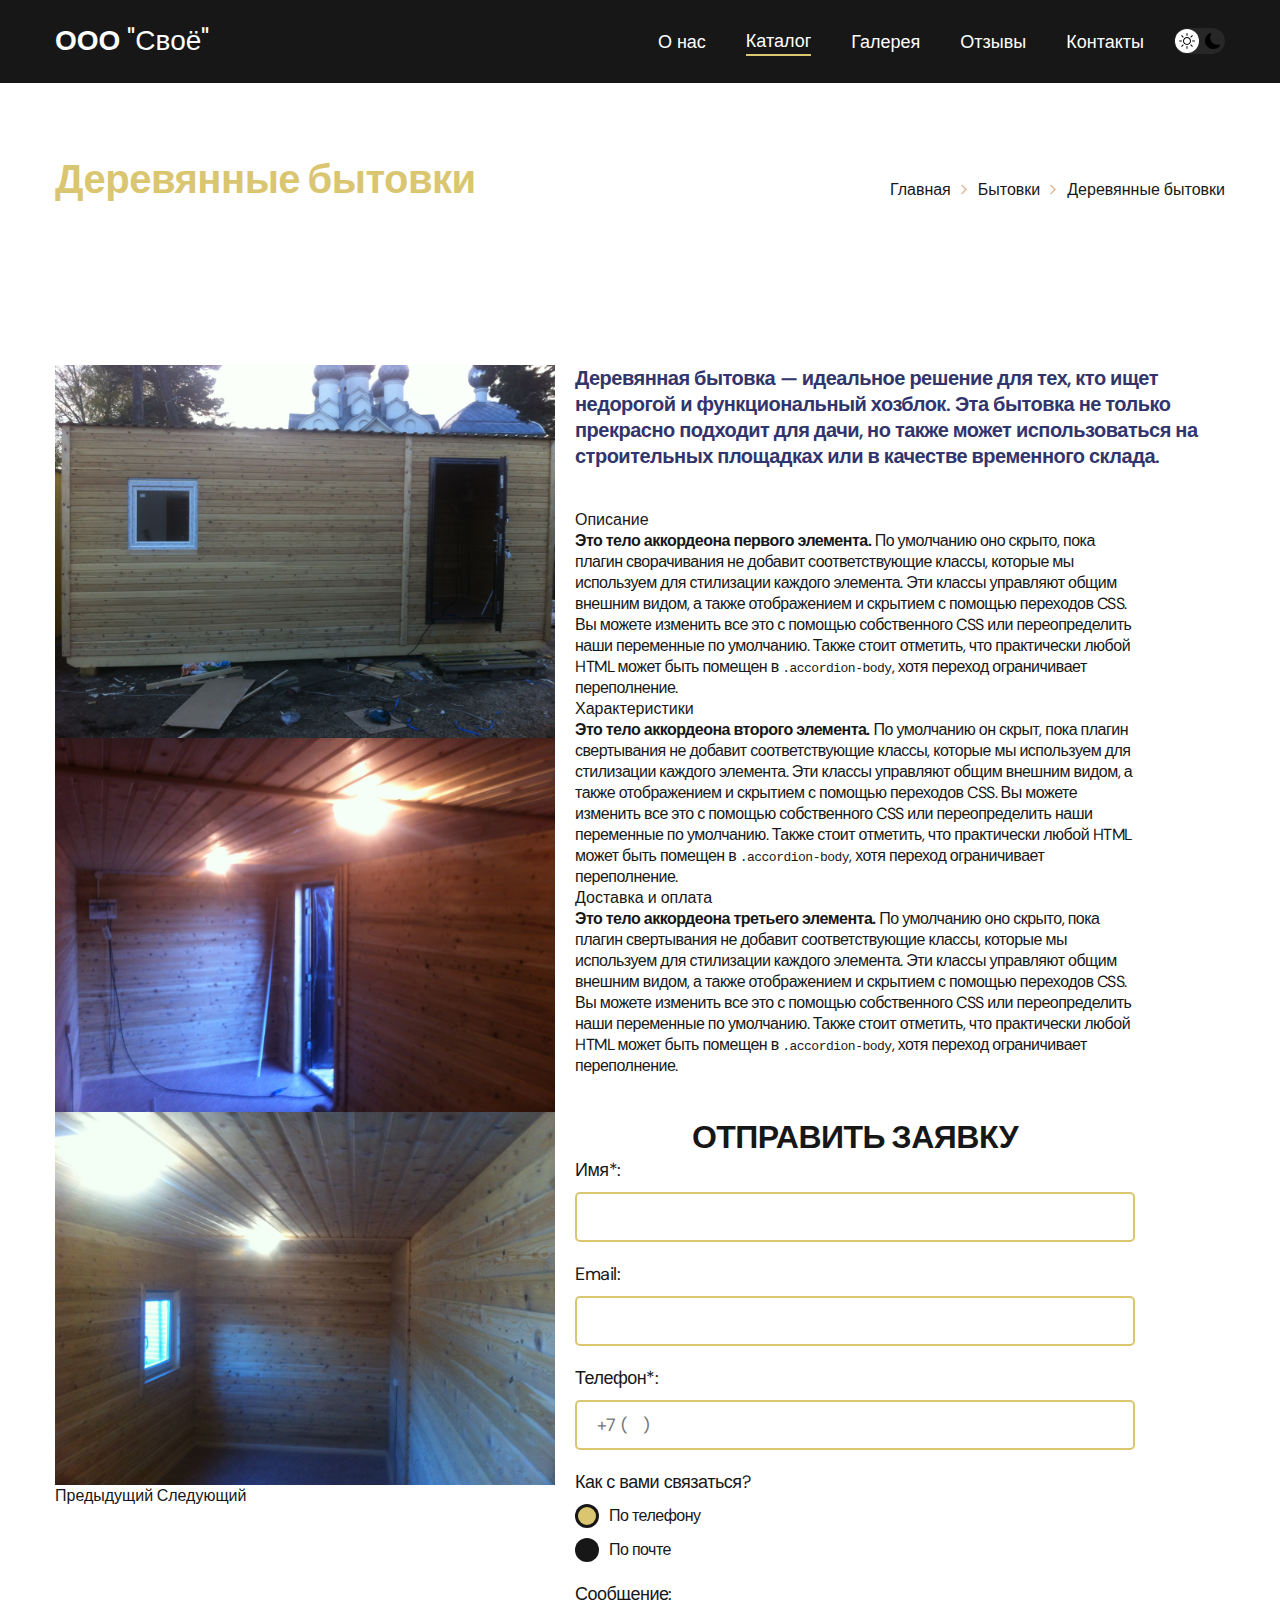
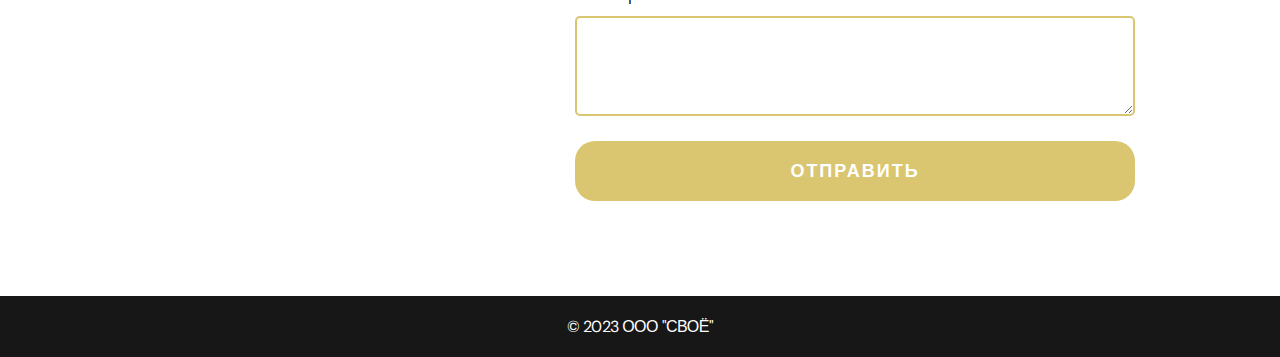
<file: bitovka-1.html>
<!DOCTYPE html>
<html lang="en">
  <head>
    <meta charset="UTF-8" />
    <meta http-equiv="X-UA-Compatible" content="IE=edge" />
    <meta name="viewport" content="width=device-width, initial-scale=1.0" />
    <link
      href="https://cdn.jsdelivr.net/npm/bootstrap@5.3.0-alpha1/dist/css/bootstrap.min.css"
      rel="stylesheet"
      integrity="sha384-GLhlTQ8iRABdZLl6O3oVMWSktQOp6b7In1Zl3/Jr59b6EGGoI1aFkw7cmDA6j6gD"
      crossorigin="anonymous"
    />
    <link rel="stylesheet" href="./css/main.css" />
    
  </head>

  <body>
    <nav class="nav">
      <div class="container">
        <div class="nav-row">
          <a href="./index.html" class="logo"><strong>ООО</strong> "Своё"</a>
          <button class="dark-mode-btn">
            <img
              src="./img/sun.svg"
              alt="Light mode"
              class="dark-mode-btn__icon"
            />
            <img
              src="./img/moon.svg"
              alt="Dark mode"
              class="dark-mode-btn__icon"
            />
          </button>
          <ul class="nav-list">
            <li class="nav-list__item">
              <a href="#" class="nav-list__link">О нас</a>
            </li>
            <li class="nav-list__item">
              <a href="#" class="nav-list__link nav-list__link--active">Каталог</a>
            </li>
            <li class="nav-list__item">
              <a href="#" class="nav-list__link">Галерея</a>
            </li>
            <li class="nav-list__item">
              <a href="#" class="nav-list__link">Отзывы</a>
            </li>
            <li class="nav-list__item">
              <a
                href="./contacts.html"
                class="nav-list__link "
                >Контакты</a
              >
            </li>
          </ul>
        </div>
      </div>
    </nav>

    <nav class="section">
      <div class="container">
        <div class="product__title__card" >
        <h1 class="title-3">Деревянные бытовки</h1>
        <div class="direction">
          <button class="direction-first">
            <a href="./index.html" class="direction-first">Главная</a>
          </button>
          <img src="./img/svg/Vectornone.svg" alt="" />
          <button class="direction-first">
            <a href="./bitovki.html" class="direction-first">Бытовки</a>
          </button>
          <img src="./img/svg/Vectornone.svg" alt="" />
          <button class="direction-first">
            <a href="./bitovka-1.html" class="direction-first">Деревянные бытовки</a>
          </button>
          </div>
        </div>
      </div>
    </nav>

    <main class="section">
      <div class="container">
        <div class="info__card">
        <div class="card-photos">
          <div
      id="carouselExampleControls"
      class="carousel slide"
      data-bs-ride="carousel"
     >
      <div class="carousel-inner">
        <div class="carousel-item active">
          <img src="./img/bitovki/bitovka-1/image01.jpg" class="d-block w-100" alt="..." />
        </div>

        <div class="carousel-item">
          <img src="./img/bitovki/bitovka-1/image06.jpg" class="d-block w-100" alt="..." />
        </div>
        <div class="carousel-item">
          <img src="./img/bitovki/bitovka-1/image07.jpg" class="d-block w-100" alt="..." />
        </div>
      </div>
      <button
        class="carousel-control-prev"
        type="button"
        data-bs-target="#carouselExampleControls"
        data-bs-slide="prev"
      >
        <span class="carousel-control-prev-icon" aria-hidden="true"></span>
        <span class="visually-hidden">Предыдущий</span>
      </button>
      <button
        class="carousel-control-next"
        type="button"
        data-bs-target="#carouselExampleControls"
        data-bs-slide="next"
      >
        <span class="carousel-control-next-icon" aria-hidden="true"></span>
        <span class="visually-hidden">Следующий</span>
      </button>
    </div>
        </div>
        <div class="card-description">
          <div class="card-description-text">
          <h3 class="project__title__text">Деревянная бытовка — идеальное решение для тех, кто ищет недорогой и функциональный хозблок. Эта бытовка не только прекрасно подходит для дачи, но также может использоваться на строительных площадках или в качестве временного склада.</h3>
          </div>
          <div class="accordion__text">
          <div class="accordion" id="accordionExample">
            <div class="accordion-item">
              <h2 class="accordion-header" id="headingOne">
                <button class="accordion-button" type="button" data-bs-toggle="collapse" data-bs-target="#collapseOne" aria-expanded="true" aria-controls="collapseOne">
                   Описание
                </button>
              </h2>
              <div id="collapseOne" class="accordion-collapse collapse show" aria-labelledby="headingOne" data-bs-parent="#accordionExample">
                <div class="accordion-body">
                  <strong>Это тело аккордеона первого элемента.</strong> По умолчанию оно скрыто, пока плагин сворачивания не добавит соответствующие классы, которые мы используем для стилизации каждого элемента. Эти классы управляют общим внешним видом, а также отображением и скрытием с помощью переходов CSS. Вы можете изменить все это с помощью собственного CSS или переопределить наши переменные по умолчанию. Также стоит отметить, что практически любой HTML может быть помещен в <code>.accordion-body</code>, хотя переход ограничивает переполнение.
                </div>
              </div>
            </div>
            <div class="accordion-item">
              <h2 class="accordion-header" id="headingTwo">
                <button class="accordion-button collapsed" type="button" data-bs-toggle="collapse" data-bs-target="#collapseTwo" aria-expanded="false" aria-controls="collapseTwo">
                  Характеристики
                </button>
              </h2>
              <div id="collapseTwo" class="accordion-collapse collapse" aria-labelledby="headingTwo" data-bs-parent="#accordionExample">
                <div class="accordion-body">
                  <strong>Это тело аккордеона второго элемента.</strong> По умолчанию он скрыт, пока плагин свертывания не добавит соответствующие классы, которые мы используем для стилизации каждого элемента. Эти классы управляют общим внешним видом, а также отображением и скрытием с помощью переходов CSS. Вы можете изменить все это с помощью собственного CSS или переопределить наши переменные по умолчанию. Также стоит отметить, что практически любой HTML может быть помещен в <code>.accordion-body</code>, хотя переход ограничивает переполнение.
                </div>
              </div>
            </div>
            <div class="accordion-item">
              <h2 class="accordion-header" id="headingThree">
                <button class="accordion-button collapsed" type="button" data-bs-toggle="collapse" data-bs-target="#collapseThree" aria-expanded="false" aria-controls="collapseThree">
                  Доставка и оплата
                </button>
              </h2>
              <div id="collapseThree" class="accordion-collapse collapse" aria-labelledby="headingThree" data-bs-parent="#accordionExample">
                <div class="accordion-body">
                  <strong>Это тело аккордеона третьего элемента.</strong> По умолчанию оно скрыто, пока плагин свертывания не добавит соответствующие классы, которые мы используем для стилизации каждого элемента. Эти классы управляют общим внешним видом, а также отображением и скрытием с помощью переходов CSS. Вы можете изменить все это с помощью собственного CSS или переопределить наши переменные по умолчанию. Также стоит отметить, что практически любой HTML может быть помещен в <code>.accordion-body</code>, хотя переход ограничивает переполнение.
                </div>
              </div>
            </div>
          </div>
        </div>

        <div class="form">
          <form action="#" id="form" class="form__body">
            <h1 class="form__title">ОТПРАВИТЬ ЗАЯВКУ</h1>
            <div class="form__item">
              <label for="formName" class="form__label">Имя*:</label>
              <input id="formName" type="text" name="name" class="form__input _req">
            </div>
            <div class="form__item">
              <label for="formEmail" class="form__label">Email:</label>
              <input id="formName" type="text" name="email" class="form__input _email">
            </div>
            <div class="form__item">
              <label for="formEmail" class="form__label">Телефон*:</label>
              <input id="formName" type="text" name="phone" class="form__input _req" placeholder="+7 (   )" >
            </div>
            <div class="form__item">
              <div class="form__label">Как с вами связаться?</div>
              <div class="options">
                <div class="options__item">
                  <input id="formPhone" checked type="radio" name="phone" value="phone" class="options__input">
                  <label for="formPhone" class="options__label"><span>По телефону</span></label>
                </div>
                <div class="options__item">
                  <input id="formEmail" type="radio" name="phone" value="phone" class="options__input">
                  <label for="formEmail" class="options__label"><span>По почте</span></label>
                </div>
              </div>
            </div>
            <div class="form__item">
              <label for="formMessage" class="form__label">Сообщение:</label>
              <textarea name="message" id="formMessage" class="form__input"></textarea>
            </div>
            <button type="submit" class="form__button">Отправить</button>
          </form>
        </div>





        </div>
      </div>
      </div>
      </main>
     

    <footer class="footer">
      <div class="container">
        <div class="footer__wrapper">
          <ul class="social">
            <li class="social__item"></li>
          </ul>
          <div class="copyright">
            <p><p>© 2023 ООО "СВОЁ"</p></p>
          </div>
        </div>
      </div>
    </footer>

    <script src="./js/main.js"></script>
    <script
      src="https://cdn.jsdelivr.net/npm/bootstrap@5.3.0-alpha1/dist/js/bootstrap.bundle.min.js"
      integrity="sha384-w76AqPfDkMBDXo30jS1Sgez6pr3x5MlQ1ZAGC+nuZB+EYdgRZgiwxhTBTkF7CXvN"
      crossorigin="anonymous"
    ></script>
  </body>
</html>
</file>
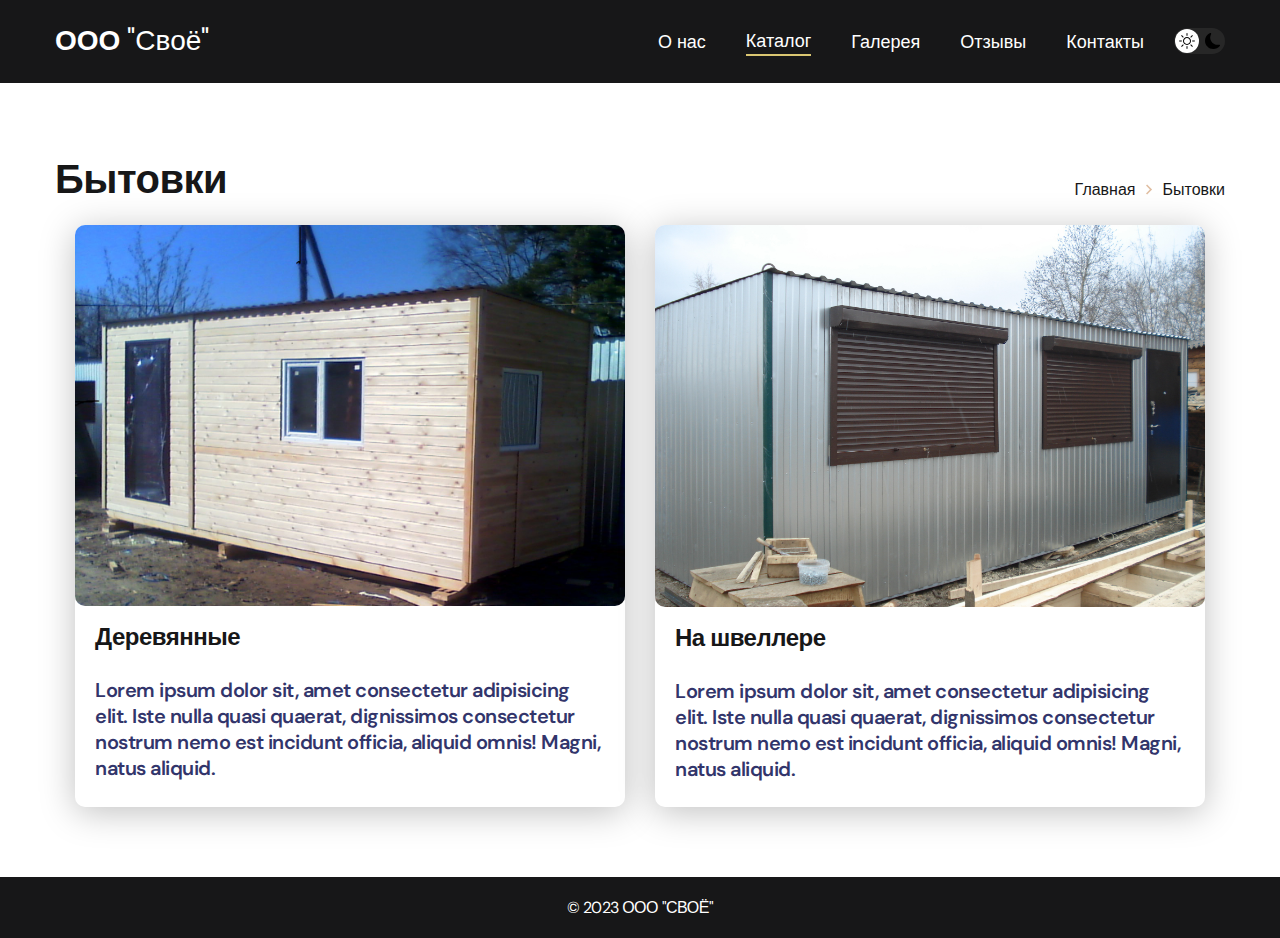
<file: bitovki.html>
<!DOCTYPE html>
<html lang="en">
  <head>
    <meta charset="UTF-8" />
    <meta http-equiv="X-UA-Compatible" content="IE=edge" />
    <meta name="viewport" content="width=device-width, initial-scale=1.0" />
    <title>Freelancer portfolio</title>
    <link href="https://cdn.jsdelivr.net/npm/bootstrap@5.3.0-alpha1/dist/css/bootstrap.min.css" rel="stylesheet" integrity="sha384-GLhlTQ8iRABdZLl6O3oVMWSktQOp6b7In1Zl3/Jr59b6EGGoI1aFkw7cmDA6j6gD" crossorigin="anonymous">
    <link rel="stylesheet" href="./css/main.css" />
    <script src="https://cdn.jsdelivr.net/npm/bootstrap@5.3.0-alpha1/dist/js/bootstrap.bundle.min.js" integrity="sha384-w76AqPfDkMBDXo30jS1Sgez6pr3x5MlQ1ZAGC+nuZB+EYdgRZgiwxhTBTkF7CXvN" crossorigin="anonymous"></script>
  </head>

  <body>
    <nav class="nav">
      <div class="container">
        <div class="nav-row">
          <a href="./index.html" class="logo"><strong>ООО</strong> "Своё"</a>
          <button class="dark-mode-btn">
            <img
              src="./img/sun.svg"
              alt="Light mode"
              class="dark-mode-btn__icon"
            />
            <img
              src="./img/moon.svg"
              alt="Dark mode"
              class="dark-mode-btn__icon"
            />
          </button>
          <ul class="nav-list">
            <li class="nav-list__item">
              <a href="#" class="nav-list__link">О нас</a>
            </li>
            <li class="nav-list__item">
              <a href="#" class="nav-list__link nav-list__link--active">Каталог</a>
            </li>
            <li class="nav-list__item">
              <a href="#" class="nav-list__link">Галерея</a>
            </li>
            <li class="nav-list__item">
              <a href="#" class="nav-list__link">Отзывы</a>
            </li>
            <li class="nav-list__item">
              <a
                href="./contacts.html"
                class="nav-list__link "
                >Контакты</a
              >
            </li>
          </ul>
        </div>
      </div>
    </nav>

    <main class="section">
      <div class="container">
        <div class="product__title__card" >
          <h1 class="title-2">Бытовки</h1>
          <div class="direction">
            <button class="direction-first">
              <a href="./index.html" class="direction-first">Главная</a>
            </button>
            <img src="./img/svg/Vectornone.svg" alt="" />
            <button class="direction-first">
              <a href="./bitovki.html" class="direction-first">Бытовки</a>
            </button>
            
            </div>
          </div>
        <ul class="projects">
          <li class="project__catalog">
            <a href="./bitovka-1.html">
              <img src="./img/bitovki/bitovka-1.png" alt="" class="project__img" />
              <h3 class="project__title">Деревянные  </h3>
              <h3 class="project__title__text">Lorem ipsum dolor sit, amet consectetur adipisicing elit. Iste nulla quasi quaerat, dignissimos consectetur nostrum nemo est incidunt officia, aliquid omnis! Magni, natus aliquid.  </h3>
            </a>
          </li>

          <li class="project__catalog">
            <a href="./project-page_2.html">
              <img src="./img/bitovki/bitovka-2.png" alt="" class="project__img" />
              <h3 class="project__title">На швеллере</h3>
              <h3 class="project__title__text">Lorem ipsum dolor sit, amet consectetur adipisicing elit. Iste nulla quasi quaerat, dignissimos consectetur nostrum nemo est incidunt officia, aliquid omnis! Magni, natus aliquid.  </h3>
            </a>
          </li>

        </ul>
      </div>
    </main>

    <footer class="footer">
      <div class="container">
        <div class="footer__wrapper">
          <ul class="social">
            <li class="social__item"></li>
          </ul>
          <div class="copyright">
            <p><p>© 2023 ООО "СВОЁ"</p></p>
          </div>
        </div>
      </div>
    </footer>

    <script src="./js/main.js"></script>
  </body>
</html>
</file>
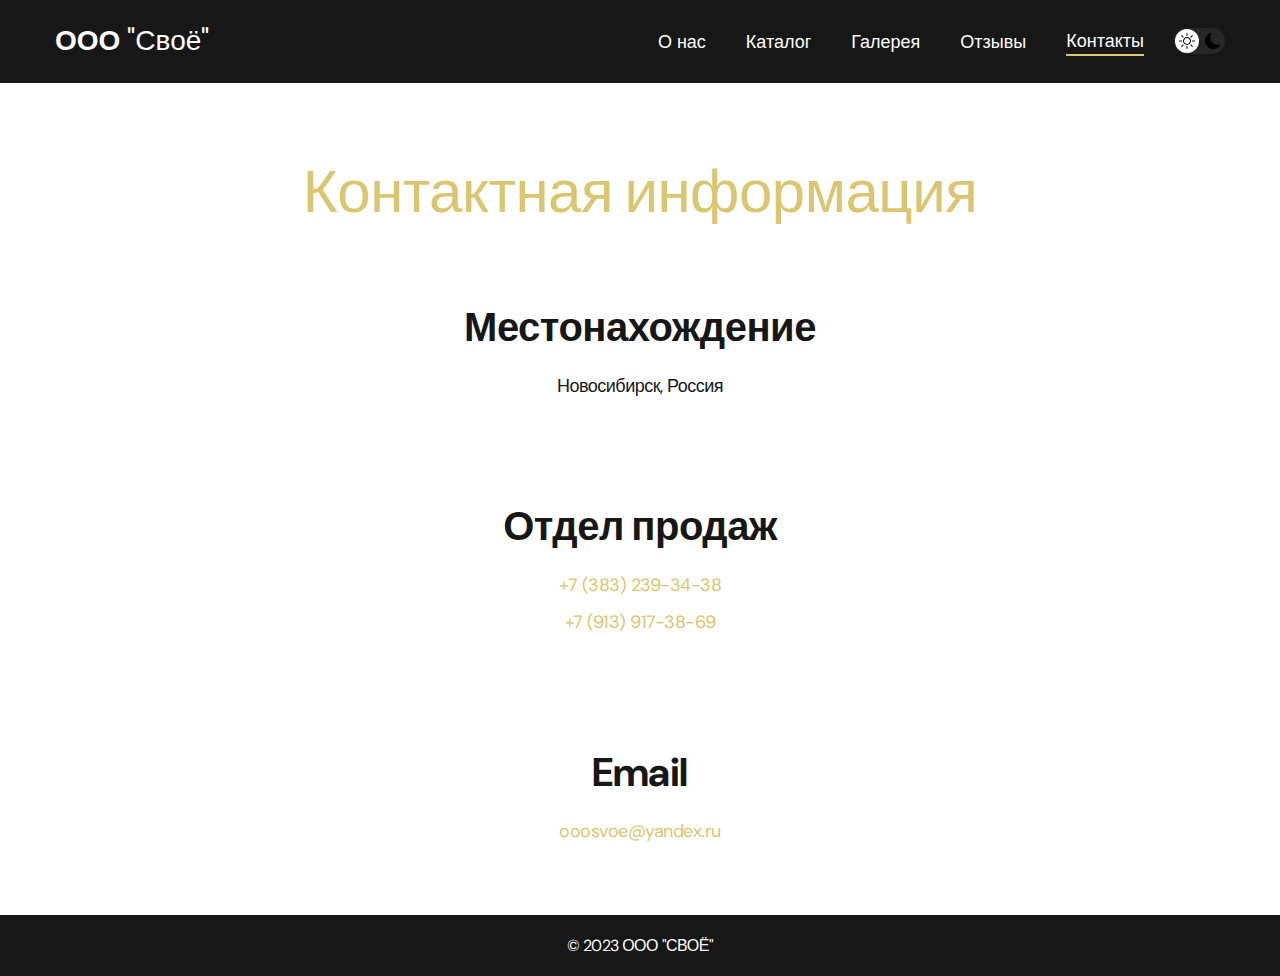
<file: contacts.html>
<!DOCTYPE html>
<html lang="en">
  <head>
    <meta charset="UTF-8" />
    <meta http-equiv="X-UA-Compatible" content="IE=edge" />
    <meta name="viewport" content="width=device-width, initial-scale=1.0" />
    <title>Freelancer portfolio</title>
    <link rel="stylesheet" href="./css/main.css" />
  </head>

  <body>
    <nav class="nav">
      <div class="container">
        <div class="nav-row">
          <a href="./index.html" class="logo"><strong>ООО</strong> "Своё"</a>
          <button class="dark-mode-btn">
            <img
              src="./img/sun.svg"
              alt="Light mode"
              class="dark-mode-btn__icon"
            />
            <img
              src="./img/moon.svg"
              alt="Dark mode"
              class="dark-mode-btn__icon"
            />
          </button>
          <ul class="nav-list">
            <li class="nav-list__item">
              <a href="#" class="nav-list__link">О нас</a>
            </li>
            <li class="nav-list__item">
              <a href="#" class="nav-list__link">Каталог</a>
            </li>
            <li class="nav-list__item">
              <a href="#" class="nav-list__link">Галерея</a>
            </li>
            <li class="nav-list__item">
              <a href="#" class="nav-list__link">Отзывы</a>
            </li>
            <li class="nav-list__item">
              <a
                href="./contacts.html"
                class="nav-list__link nav-list__link--active"
                >Контакты</a
              >
            </li>
          </ul>
        </div>
      </div>
    </nav>

    <main class="section">
      <div class="container">
        <h1 class="title-1">Контактная информация</h1>

        <ul class="content-list">
          <li class="content-list__item">
            <h2 class="title-2">Местонахождение</h2>
            <p>Новосибирск, Россия</p>
          </li>
          <li class="content-list__item">
            <h2 class="title-2">Отдел продаж</h2>
            <div class="contacts-number">
              <a href="tel:+73832393438">+7 (383) 239-34-38</a>
            </div>
            <div class="contacts-number">
              <a href="tel:+79139173869">+7 (913) 917-38-69</a>
            </div>
          </li>
          <li class="content-list__item">
            <h2 class="title-2">Email</h2>
            <a href="mailto:ooosvoe@yandex.ru">ooosvoe@yandex.ru</a>
          </li>
        </ul>
      </div>
    </main>

    <footer class="footer">
      <div class="container">
        <div class="footer__wrapper">
          <ul class="social">
            <li class="social__item"></li>
          </ul>
          <div class="copyright">
            <p><p>© 2023 ООО "СВОЁ"</p></p>
          </div>
        </div>
      </div>
    </footer>

    <script src="./js/main.js"></script>
  </body>
</html>
</file>
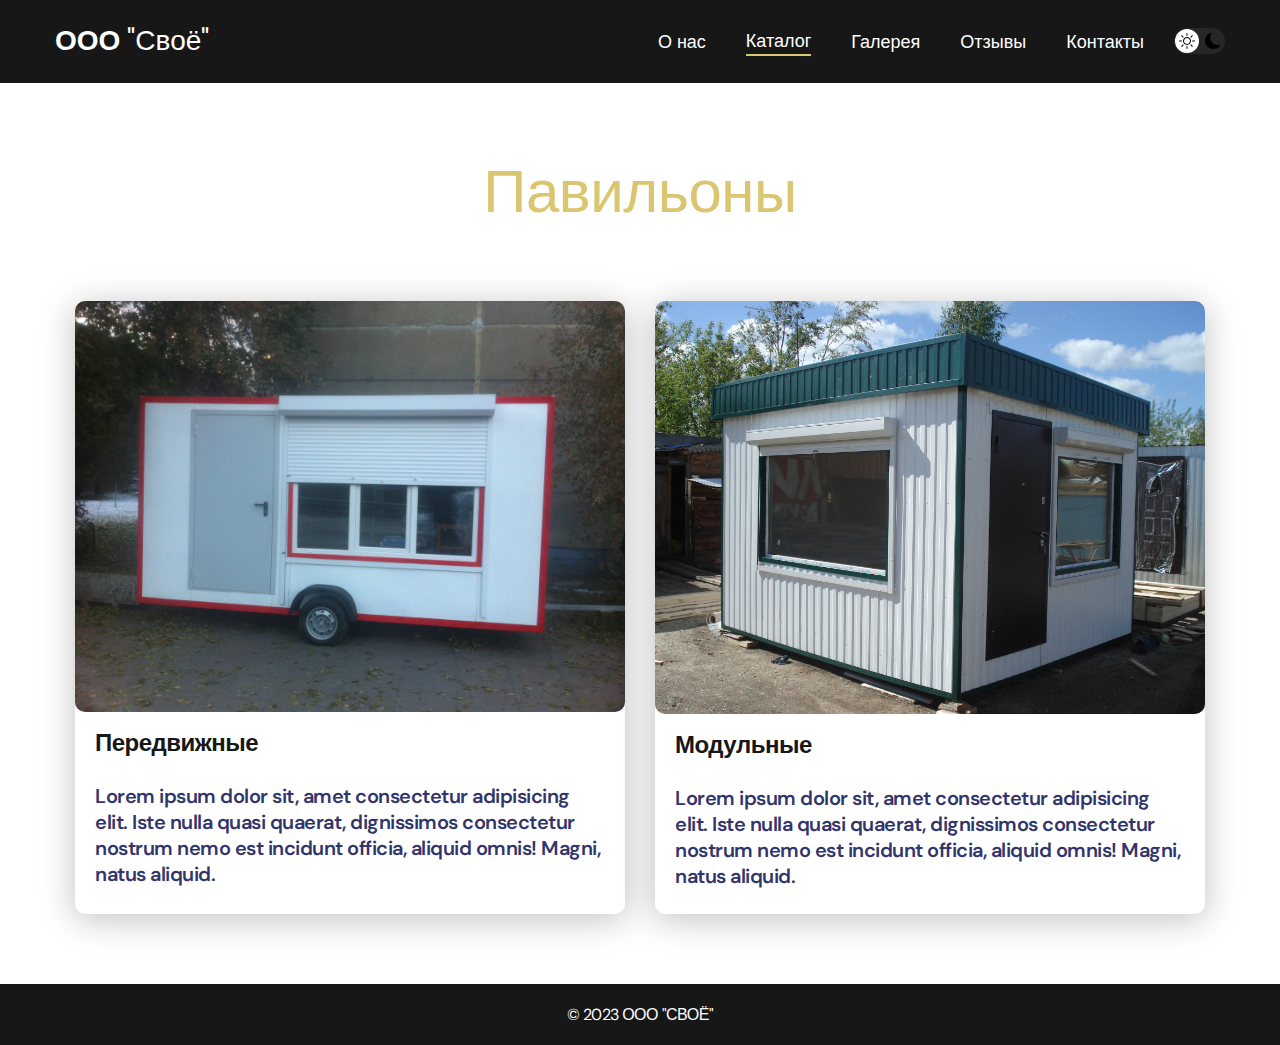
<file: pavilion.html>
<!DOCTYPE html>
<html lang="en">
  <head>
    <meta charset="UTF-8" />
    <meta http-equiv="X-UA-Compatible" content="IE=edge" />
    <meta name="viewport" content="width=device-width, initial-scale=1.0" />
    <title>Freelancer portfolio</title>
    <link rel="stylesheet" href="./css/main.css" />
  </head>

  <body>
    <nav class="nav">
      <div class="container">
        <div class="nav-row">
          <a href="./index.html" class="logo"><strong>ООО</strong> "Своё"</a>
          <button class="dark-mode-btn">
            <img
              src="./img/sun.svg"
              alt="Light mode"
              class="dark-mode-btn__icon"
            />
            <img
              src="./img/moon.svg"
              alt="Dark mode"
              class="dark-mode-btn__icon"
            />
          </button>
          <ul class="nav-list">
            <li class="nav-list__item">
              <a href="#" class="nav-list__link">О нас</a>
            </li>
            <li class="nav-list__item">
              <a href="#" class="nav-list__link nav-list__link--active">Каталог</a>
            </li>
            <li class="nav-list__item">
              <a href="#" class="nav-list__link">Галерея</a>
            </li>
            <li class="nav-list__item">
              <a href="#" class="nav-list__link">Отзывы</a>
            </li>
            <li class="nav-list__item">
              <a
                href="./contacts.html"
                class="nav-list__link "
                >Контакты</a
              >
            </li>
          </ul>
        </div>
      </div>
    </nav>

    <main class="section">
      <div class="container">
        <h1 class="title-1">Павильоны</h1>
        <ul class="projects">
          <li class="project__catalog">
            <a href="./bitovki.html">
              <img src="./img/pavilion/pavilion-1.png" alt="" class="project__img" />
              <h3 class="project__title">Передвижные</h3>
              <h3 class="project__title__text">Lorem ipsum dolor sit, amet consectetur adipisicing elit. Iste nulla quasi quaerat, dignissimos consectetur nostrum nemo est incidunt officia, aliquid omnis! Magni, natus aliquid.  </h3>
            </a>
          </li>

          <li class="project__catalog">
            <a href="./project-page_2.html">
              <img src="./img/pavilion/pavilion-2.png" alt="" class="project__img" />
              <h3 class="project__title">Модульные</h3>
              <h3 class="project__title__text">Lorem ipsum dolor sit, amet consectetur adipisicing elit. Iste nulla quasi quaerat, dignissimos consectetur nostrum nemo est incidunt officia, aliquid omnis! Magni, natus aliquid.  </h3>
            </a>
          </li>

        </ul>
      </div>
    </main>

    <footer class="footer">
      <div class="container">
        <div class="footer__wrapper">
          <ul class="social">
            <li class="social__item"></li>
          </ul>
          <div class="copyright">
            <p><p>© 2023 ООО "СВОЁ"</p></p>
          </div>
        </div>
      </div>
    </footer>

    <script src="./js/main.js"></script>
  </body>
</html>
</file>
<file: css/main.css>
@import "./reset.css";
@import url('https://fonts.googleapis.com/css2?family=DM+Sans:wght@400;500;700&family=Poppins:wght@400;500;700&display=swap');

/*
font-family: 'DM Sans', sans-serif;
font-family: 'Poppins', sans-serif;
*/


:root {
    --black: #171718;
    --black-border: #171718;
    --white: #fff;
    --purple: #dac671;
    --grey: #32356b;

    
    --dark-bg: var(--black);
    --dark-border: var(--black-border);
    --header-text: var(--white);
    --description: var(--grey);
    --accent: var(--purple);

    /*Light mode*/

    --page-bg: var(--white);
    --text-color: var(--black);
}



.dark {
    --page-bg: #171718;
    --text-color: var(--white);
}

html, body {
    font-family: 'DM Sans', sans-serif;
    letter-spacing: -0.5px;
    color: var(--text-color);
    background-color: var(--page-bg);
    color: var(--text-color);
}



.container {
    max-width: 1200px;
    padding: 0 15px;
    margin: 0 auto;
}

/* Nav */
.nav {
    padding: 20px 0;
    border-bottom: 1px solid var(--dark-border);
    background-color: var(--dark-bg);
    color: var(--header-text);
}

.nav-row {
    display: flex;
    justify-content: flex-end;
    align-items: center;
    column-gap: 30px;
    row-gap: 20px;
    flex-wrap: wrap;
    letter-spacing: normal;
}

.logo {
    margin-right: auto;
    color: var(--header-text);
    font-size: 28px;
    font-family: 'Poppins', sans-serif;
}

.logo strong {
    font-weight: 700;
}

.nav-list {
    display: flex;
    align-items: center;
    column-gap: 40px;
    font-size: 18px;
    font-weight: 200;
    font-family: 'Poppins', sans-serif;
}


.nav-list__link {
    color:var(--header-text);
    transition: .3s linear;
    
}

.nav-list__link:hover {
    color: var(--accent);
}



.nav-list__link--active {

}

.nav-list__link--active::after {
    content: "";
    display: block;
    height: 2px;
    width: 100%;
    background-color: var(--accent);
}


/* Header */

.header {
    padding: 40px 0;
    min-height: 470px;

    display: flex;
    justify-content: center;
    align-items: center;

    background-color: var(--dark-bg);
    background-image: url('../img/header-bg.png');
    background-repeat: no-repeat;
    border-style: auto;
    background-position: center center;


    color: var(--header-text);
    text-align: center;
}

.header__wrapper {
padding: 0 15px;
max-width: 750px;
}

.header__title {
    margin-bottom: 20px;
    font-size: 40px;
    font-weight: 700;
    line-height: 1.4;
}

.header__title strong {
    font-size: 60px;
    font-weight: 700;
}

.header__title em {
    font-style: normal;
    color: var(--accent);
}

.header__text {
    margin-bottom: 40px;
    font-size: 18px;
    line-height: 1.3;
}

.header__text p + p {
    margin-top: 1em;
}

.logo__img {
    max-width: 150px;
    border-radius: 30px;
}

.btn {
    display: inline-block;
    height: 48px;
    padding: 12px 28px;
    border-radius: 5px;
    background-color: var(--accent);
    color: var(--white);
    letter-spacing: 0.15px;
    font-size: 16px;
    font-weight: 500;
    transition: .3s linear;

}

.btn:hover {
    opacity: 0.8;
}

.btn:active {
    position: relative;
    top: 1px;
}

.btn-outline {
    height: 48px;
    border-radius: 5px;
    padding: 12px 20px;
    border: 1px solid black;
    background-color: #fff;
    color: var(--black);
    display: flex;
    column-gap: 10px;
    align-items: center;
    transition: .3s linear;
}



.btn-outline:hover {
    opacity: 0.9;
}

.btn-outline:active {
    position: relative;
    top: 1px;
}

/*Contacts*/

.contacts-number {
margin-bottom: 10px;
}

/*Card*/

.product__title__card {
    display: flex;
    align-items: center;
    justify-content: space-between;
}

.direction {
    display: flex;
    column-gap: 10px;
}

.direction-first {
    color: var(--black);
}

.title-3 {
    font-size: 40px;
    margin-bottom: 20px;
    line-height: 1.3;
    font-weight: 700;
    color:var(--purple);
}

.card-photos {
    max-width: 500px;
}

.info__card{
    display: flex;
}

.accordion__text {
    box-sizing: border-box;
    padding: 15px 20px 25px;
    max-width: 600px;
}

.form {
    max-width: 600px;
    padding: 15px 20px 25px;
}

.form__title {
    display: flex;
    justify-content: space-around;
    font-size: 32px;
    font-weight: 700;
}

.form__item {
    margin: 0px 0px 20px 0px;
}

.form__label {
    font-size: 18px;
    display: block;
    margin-bottom: 10px;
}

.form__input {
    height: 50px;
    padding: 0px 20px;
    border-radius: 5px;
    width: 100%;
    border: 2px solid #dac671;
    font-size: 18px;
}

.form__input._error {
    box-shadow: 0 0 15px #be412a
}

textarea.form__input {
    min-height: 100px;
    padding: 20px;
}

.form__body {
    position: relative;
}





.options__input {
    display: none;
}

.options__input:checked + .options__label::after {
    transform: scale(1);
}

.options__label {
    display: flex;
    font-size: 16px;
    line-height: 140%;
    align-items: center;
    position: relative;
}

.options__label::before {
    content: "";
    align-self: flex-start;
    flex: 0 0 24px;
    height: 24px;
    background-color: var(--black);
    border-radius: 50%;
    margin: 0px 10px 0px 0px;
}

.options__label::after {
    transition: all .3s ease 0s;
    content: "";
    position: absolute;
    top: 3px;
    left: 3px;
    width: 18px;
    height: 18px;
    background-color: var(--purple);
    border-radius: 50%;
    transform: scale(0);
}

.options__item {
    margin: 0px 0px 10px 0px;
}

.form__button {
    width: 100%;
    display: flex;
    justify-content: center;
    min-height: 60px;
    background-color: var(--purple);
    color: var(--white);
    font-size: 18px;
    font-weight: 700;
    cursor: pointer;
    border-radius: 20px;
    align-items: center;
    text-transform: uppercase;
    letter-spacing: 2px;
    transition: .2s linear;
    transform: scale(1);
}

.form__button:hover {
    background-color: #a3996a;
}
.form__button:active {
    transform:scale(0.97)
}




/* Projects */

.section {
    justify-content: center;
    align-items: center;
   
    padding: 70px 0;
}

.title-1 {
    margin-bottom: 70px;
    font-size: 60px;
    font-weight: 500;
    line-height: 1.3;
    color: var(--accent);
    text-align: center;
}

.projects {
    display: flex;
    justify-content: center;
    flex-wrap: wrap;
    column-gap: 30px;
    row-gap: 30px;
}

.project {
    max-width: 370px;
    background-color: var(--white);
    box-shadow: 0px 5px 35px rgba(0, 0, 0, 0.25);
    border-radius: 10px;
}

.project__catalog {
    max-width: 550px;
    background-color: var(--white);
    box-shadow: 0px 5px 35px rgba(0, 0, 0, 0.25);
    border-radius: 10px;
}

.project__img {
    border-radius: 10px;   
    transition: .2s linear; 
}

.project__img:hover {
    transform:scale(1.03, 1.03);
    
}

.project__title {
    padding: 15px 20px 25px;
    font-weight: 700;
    font-size: 24px;
    line-height: 1.3;
    color: var(--black);
}

.project__title__text {
    padding: 0px 20px 25px;
    font-weight: 600;
    font-size: 20px;
    line-height: 1.3;
    color: var(--grey);
}

/*Project details*/

.project-details {
    max-width: 865px;
    margin: 0 auto;

    display: flex;
    flex-direction: column;
    align-items: center;
}


.project-details__cover {
    max-width: 100%;
    margin-bottom: 30px;
    box-shadow: 1px 10px 70px 30px rgba(0, 0, 0, 0.25);
    border-radius: 15px;

}

.project-details__desc {
    font-weight: 700;
    font-size: 24px;
    line-height: 1.3;
    margin-bottom: 30px;
}

/*Icon*/

.icon__img {
    max-width: 100px;
}

/*article*/
.article__wrapper {
    margin: 10px 0;
}
.article__text {
    font-size: 48px;
    font-weight: 500;
    line-height: 1.3;
    letter-spacing: .2cm;
    color: var(--accent);
    text-align: center;
    font-family: 'DM Sans', sans-serif;
}

.article__content {
    display: flex;
    justify-content: space-around;
}

.company-icon__img {
    max-width: 160px;
}

/*Footer*/

.footer {
    padding: 20px 0 20px;
    background-color:var(--dark-bg);
    color: var(--white);
}

.footer__wrapper {
    display: flex;
    flex-direction: column;
    align-items: center;
    
}

.social {
    display: flex;
    column-gap: 30px;
    align-items: center;

}

.copyright {
    font-size: 16px;
}

/*Content list*/

.title-2{
    font-size: 40px;
    margin-bottom: 20px;
    line-height: 1.3;
    font-weight: 700;
    
}

.content-list {
    max-width: 570px;
    display: flex;
    flex-direction: column;
    align-items: center;
    text-align: center;
    row-gap: 100px;
    margin: 0 auto;
}
.content-list a {
    color: var(--accent);
}

.content-list__item {
    font-size: 18px;
    line-height: 1.5;
}

.content-list__item p + p {
    margin-top: 0.5em;
}

/*Dark mode btn*/

.dark-mode-btn {
    order: 9;
    position: relative;
    display: flex;
    justify-content: space-between;
    width: 51px;
    height: 26px;
    border-radius: 50px;
    padding: 5px;
    background-color: #272727;;
}



.dark-mode-btn::before {
    position: absolute;
    top: 1px;
    left: 1px;
    content: "";
    display: block;
    width: 24px;
    height: 24px;
    border-radius: 50%;
    background-color: #fff;
    transition: left .2s ease-in;
}

.dark-mode-btn--active::before {
    left: 26px;
    
}

.dark-mode-btn__icon {
    position: relative;
    z-index: 9;
}

@media (max-width: 1180px) {
    .project__catalog {
        max-width: 360px;
    }
}

@media (max-width: 800px) {
    .project__catalog {
        max-width: 290px;
    }
}

@media (max-width: 620px) {

    .header {
        min-width: unset;
    }


    .header__title {
        font-size: 30px;
    }
    .header__title strong {
        font-size: 40px;
    }
    .section {
        padding: 40px 0;
    }
    .title-1 {
        margin-bottom: 30px;
        font-size: 40px;
    }
    .title-2{
        margin-bottom: 10px;
        font-size: 30px;
    }
    .project__title {
        font-size: 22px;
    }
    .footer {
        padding: 40px 0 30px;
    }
    .footer__wrapper {
        row-gap: 20px;
    }
    .social {
        column-gap: 20px;
    }
    .project-details__desc {
        font-size: 22px;
    }
    .nav-row {
        justify-content: space-between;
    }
    .dark-mode-btn {
        order: 0;
    }
}
</file>
